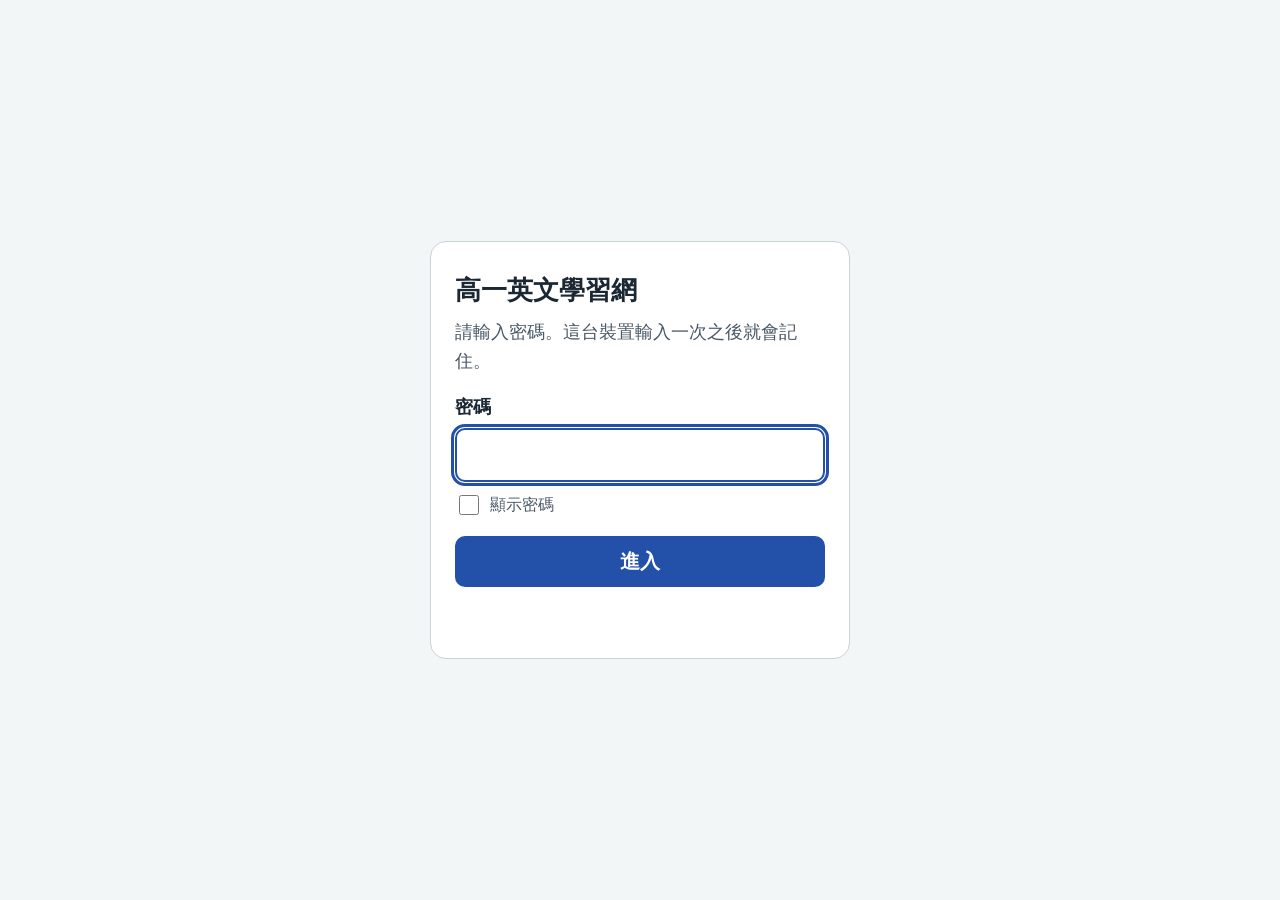
<file: index.html>
<!doctype html>
<html lang="zh-Hant-TW">
<head>
<meta charset="utf-8">
<meta name="viewport" content="width=device-width, initial-scale=1, viewport-fit=cover">
<meta name="robots" content="noindex, nofollow">
<meta name="color-scheme" content="light dark">
<title>高一英文學習網</title>
<link rel="icon" href="data:image/svg+xml,%3Csvg xmlns='http://www.w3.org/2000/svg' viewBox='0 0 40 40'%3E%3Crect x='2' y='10' width='36' height='20' rx='4' fill='%23ffffff' stroke='%231B2733' stroke-width='2'/%3E%3Crect x='3' y='11' width='9' height='18' rx='3' fill='%23E8EEEF'/%3E%3Ccircle cx='25' cy='20' r='6' fill='%232350A8'/%3E%3C/svg%3E">
<style>
  :root { --bg: #F3F6F6; --card: #FFFFFF; --ink: #1B2733; --ink-2: #4A5866; --line: #C9D3D6; --accent: #2350A8; --accent-ink: #FFFFFF; --bad: #B3261E; }
  @media (prefers-color-scheme: dark) {
    :root { --bg: #10171D; --card: #18222B; --ink: #E8EEF2; --ink-2: #A9B6C0; --line: #33424E; --accent: #8FB0F0; --accent-ink: #10171D; --bad: #F2A39C; }
  }
  * { box-sizing: border-box; }
  html, body { margin: 0; height: 100%; }
  body { background: var(--bg); color: var(--ink); font: 18px/1.6 -apple-system, "PingFang TC", "Noto Sans TC", "Microsoft JhengHei", sans-serif; display: flex; align-items: center; justify-content: center; padding: 16px; }
  main { width: 100%; max-width: 420px; background: var(--card); border: 1px solid var(--line); border-radius: 16px; padding: 28px 24px; }
  h1 { font-size: 26px; margin: 0 0 6px; }
  p { margin: 0 0 18px; color: var(--ink-2); }
  label { display: block; font-weight: 600; margin-bottom: 6px; }
  input[type=password], input[type=text] { width: 100%; font-size: 22px; padding: 12px 14px; border: 2px solid var(--line); border-radius: 10px; background: transparent; color: var(--ink); letter-spacing: .06em; }
  input:focus { outline: 3px solid var(--accent); outline-offset: 1px; border-color: var(--accent); }
  .show { display: flex; align-items: center; gap: 8px; margin: 10px 0 18px; font-size: 16px; color: var(--ink-2); font-weight: 400; }
  .show input { width: 20px; height: 20px; }
  button { width: 100%; font-size: 20px; font-weight: 700; padding: 12px; border: 0; border-radius: 10px; background: var(--accent); color: var(--accent-ink); cursor: pointer; }
  button:disabled { opacity: .6; cursor: wait; }
  #msg { min-height: 1.6em; margin: 14px 0 0; color: var(--ink-2); }
  #msg.bad { color: var(--bad); font-weight: 600; }
  [hidden] { display: none !important; }
</style>
</head>
<body>
<main>
  <h1>高一英文學習網</h1>
  <form id="f" hidden autocomplete="off">
    <p>請輸入密碼。這台裝置輸入一次之後就會記住。</p>
    <label for="pw">密碼</label>
    <input id="pw" type="password" autocapitalize="characters" autocorrect="off" spellcheck="false" enterkeyhint="go">
    <label class="show"><input id="see" type="checkbox"> 顯示密碼</label>
    <button id="go" type="submit">進入</button>
  </form>
  <p id="msg" role="status" aria-live="polite">正在打開學習網…</p>
  <noscript><p class="bad">請開啟 JavaScript 才能使用學習網。</p></noscript>
</main>
<script>
(function () {
  'use strict';
  var CFG = {"bin":"app-index.982261affa.bin","salt":"qYNJBvWAvaJdeolrRNICOQ==","iter":400000,"wrapIv":"M2dO6KrqMo7EC2ty","wrapped":"u6H14c3L4sqURdY0Zcbi/qW/TmkJCFApq5ZTApmQhs7lawxHS9TMPwVrl+KLalw8","keyId":"b98414211fe2","page":"index.html"};
  var LS = 'eng10:gate';
  var f = document.getElementById('f'), pw = document.getElementById('pw'), go = document.getElementById('go'), msgEl = document.getElementById('msg');
  function msg(t, bad) { msgEl.textContent = t; msgEl.className = bad ? 'bad' : ''; }
  function b64d(s) { var b = atob(s), u = new Uint8Array(b.length); for (var i = 0; i < b.length; i++) u[i] = b.charCodeAt(i); return u; }
  function b64e(u) { var s = ''; for (var i = 0; i < u.length; i++) s += String.fromCharCode(u[i]); return btoa(s); }
  // 大小寫、全形半形、空白都不影響（和 protect-site.mjs 的 normPw 相同）
  function norm(p) { return String(p || '').normalize('NFKC').replace(/\s+/g, '').toUpperCase(); }
  var subtle = window.crypto && window.crypto.subtle;
  if (!subtle || typeof DecompressionStream === 'undefined' || !window.fetch || !window.TextEncoder) {
    msg('這台裝置的瀏覽器太舊，打不開學習網。請把 iPad 更新到 iPadOS 16.4 以上再試。', true);
    return;
  }
  var binP = null;
  function getBin() {
    if (!binP) {
      binP = fetch(CFG.bin).then(function (r) { if (!r.ok) throw new Error('HTTP ' + r.status); return r.arrayBuffer(); });
      binP.catch(function () { binP = null; });   // 失敗就下次重抓
    }
    return binP;
  }
  getBin();   // 先在背景下載，輸入密碼時就準備好了
  function remembered() {
    try { var v = JSON.parse(localStorage.getItem(LS) || 'null'); if (v && v.id === CFG.keyId && v.k) return b64d(v.k); } catch (e) { /* 忽略 */ }
    return null;
  }
  function remember(raw) { try { localStorage.setItem(LS, JSON.stringify({ id: CFG.keyId, k: b64e(raw) })); } catch (e) { /* 存不了就下次再輸入 */ } }
  function forget() { try { localStorage.removeItem(LS); } catch (e) { /* 忽略 */ } }

  /** 用內容金鑰解開整頁；網路錯誤的 code 是 'net'，金鑰不對是 'key' */
  function openWith(raw) {
    var keyP = subtle.importKey('raw', raw, 'AES-GCM', false, ['decrypt']);
    return Promise.all([keyP, getBin().catch(function (e) { e.code = 'net'; throw e; })]).then(function (r) {
      var u = new Uint8Array(r[1]);
      if (u.length < 32 || u[0] !== 83 || u[1] !== 67 || u[2] !== 73 || u[3] !== 49) { var e = new Error('bad-bin'); e.code = 'net'; throw e; }
      return subtle.decrypt({ name: 'AES-GCM', iv: u.subarray(4, 16) }, r[0], u.subarray(16)).catch(function (e) { e = new Error('bad-key'); e.code = 'key'; throw e; });
    }).then(function (gz) {
      var stream = new Blob([gz]).stream().pipeThrough(new DecompressionStream('gzip'));
      return new Response(stream).text();
    });
  }
  // 圖片、音檔要用同一把金鑰解密：把金鑰交給頁面裡的解密程式（只在記憶體裡）
  function render(html, raw) { html = html.split('"__GATE_K__"').join(JSON.stringify(b64e(raw))); document.open(); document.write(html); document.close(); }
  function unwrap(p) {
    return subtle.importKey('raw', new TextEncoder().encode(norm(p)), 'PBKDF2', false, ['deriveKey']).then(function (base) {
      return subtle.deriveKey({ name: 'PBKDF2', salt: b64d(CFG.salt), iterations: CFG.iter, hash: 'SHA-256' }, base, { name: 'AES-GCM', length: 256 }, false, ['decrypt']);
    }).then(function (kek) {
      return subtle.decrypt({ name: 'AES-GCM', iv: b64d(CFG.wrapIv) }, kek, b64d(CFG.wrapped));
    }).then(function (raw) { return new Uint8Array(raw); });
  }
  function showForm(text, bad) {
    f.hidden = false; go.disabled = false;
    msg(text || '', bad);
    try { pw.focus(); } catch (e) { /* 忽略 */ }
  }
  function netFail() { showForm('下載學習網失敗，請確認網路連線後再按「進入」。', true); }

  document.getElementById('see').addEventListener('change', function () { pw.type = this.checked ? 'text' : 'password'; });
  f.addEventListener('submit', function (ev) {
    ev.preventDefault();
    if (!norm(pw.value)) { msg('請輸入密碼。', true); return; }
    go.disabled = true; msg('確認密碼中…');
    unwrap(pw.value).then(function (raw) {
      msg('密碼正確，正在打開學習網…');
      return openWith(raw).then(function (html) { remember(raw); render(html, raw); }, function (e) {
        if (e && e.code === 'net') netFail(); else showForm('網站檔案和密碼對不上，請重新整理頁面再試。', true);
      });
    }, function () {
      go.disabled = false; msg('密碼不對，請再試一次。', true);
      try { pw.select(); } catch (e) { /* 忽略 */ }
    });
  });

  var k = remembered();
  if (k) {
    openWith(k).then(function (html) { render(html, k); }, function (e) {
      if (e && e.code === 'net') netFail();
      else { forget(); showForm('老師換了新密碼，請重新輸入。', true); }
    });
  } else {
    showForm('');
  }
})();
</script>
</body>
</html>
</file>
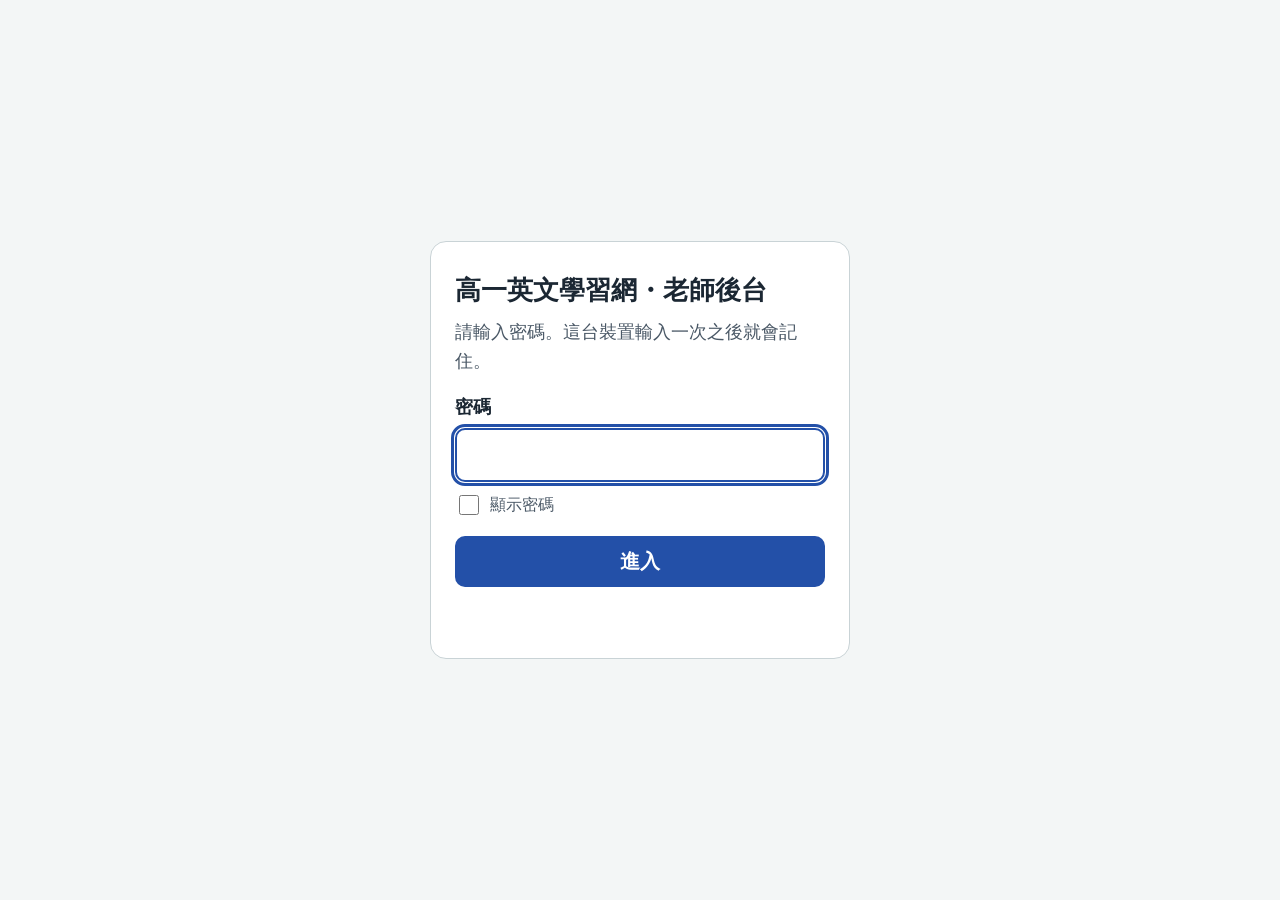
<file: teacher.html>
<!doctype html>
<html lang="zh-Hant-TW">
<head>
<meta charset="utf-8">
<meta name="viewport" content="width=device-width, initial-scale=1, viewport-fit=cover">
<meta name="robots" content="noindex, nofollow">
<meta name="color-scheme" content="light dark">
<title>老師後台｜高一英文學習網</title>
<link rel="icon" href="data:image/svg+xml,%3Csvg xmlns='http://www.w3.org/2000/svg' viewBox='0 0 40 40'%3E%3Crect x='2' y='10' width='36' height='20' rx='4' fill='%23ffffff' stroke='%231B2733' stroke-width='2'/%3E%3Crect x='3' y='11' width='9' height='18' rx='3' fill='%23E8EEEF'/%3E%3Ccircle cx='25' cy='20' r='6' fill='%232350A8'/%3E%3C/svg%3E">
<style>
  :root { --bg: #F3F6F6; --card: #FFFFFF; --ink: #1B2733; --ink-2: #4A5866; --line: #C9D3D6; --accent: #2350A8; --accent-ink: #FFFFFF; --bad: #B3261E; }
  @media (prefers-color-scheme: dark) {
    :root { --bg: #10171D; --card: #18222B; --ink: #E8EEF2; --ink-2: #A9B6C0; --line: #33424E; --accent: #8FB0F0; --accent-ink: #10171D; --bad: #F2A39C; }
  }
  * { box-sizing: border-box; }
  html, body { margin: 0; height: 100%; }
  body { background: var(--bg); color: var(--ink); font: 18px/1.6 -apple-system, "PingFang TC", "Noto Sans TC", "Microsoft JhengHei", sans-serif; display: flex; align-items: center; justify-content: center; padding: 16px; }
  main { width: 100%; max-width: 420px; background: var(--card); border: 1px solid var(--line); border-radius: 16px; padding: 28px 24px; }
  h1 { font-size: 26px; margin: 0 0 6px; }
  p { margin: 0 0 18px; color: var(--ink-2); }
  label { display: block; font-weight: 600; margin-bottom: 6px; }
  input[type=password], input[type=text] { width: 100%; font-size: 22px; padding: 12px 14px; border: 2px solid var(--line); border-radius: 10px; background: transparent; color: var(--ink); letter-spacing: .06em; }
  input:focus { outline: 3px solid var(--accent); outline-offset: 1px; border-color: var(--accent); }
  .show { display: flex; align-items: center; gap: 8px; margin: 10px 0 18px; font-size: 16px; color: var(--ink-2); font-weight: 400; }
  .show input { width: 20px; height: 20px; }
  button { width: 100%; font-size: 20px; font-weight: 700; padding: 12px; border: 0; border-radius: 10px; background: var(--accent); color: var(--accent-ink); cursor: pointer; }
  button:disabled { opacity: .6; cursor: wait; }
  #msg { min-height: 1.6em; margin: 14px 0 0; color: var(--ink-2); }
  #msg.bad { color: var(--bad); font-weight: 600; }
  [hidden] { display: none !important; }
</style>
</head>
<body>
<main>
  <h1>高一英文學習網・老師後台</h1>
  <form id="f" hidden autocomplete="off">
    <p>請輸入密碼。這台裝置輸入一次之後就會記住。</p>
    <label for="pw">密碼</label>
    <input id="pw" type="password" autocapitalize="characters" autocorrect="off" spellcheck="false" enterkeyhint="go">
    <label class="show"><input id="see" type="checkbox"> 顯示密碼</label>
    <button id="go" type="submit">進入</button>
  </form>
  <p id="msg" role="status" aria-live="polite">正在打開學習網…</p>
  <noscript><p class="bad">請開啟 JavaScript 才能使用學習網。</p></noscript>
</main>
<script>
(function () {
  'use strict';
  var CFG = {"bin":"app-teacher.8d28aa23e8.bin","salt":"qYNJBvWAvaJdeolrRNICOQ==","iter":400000,"wrapIv":"M2dO6KrqMo7EC2ty","wrapped":"u6H14c3L4sqURdY0Zcbi/qW/TmkJCFApq5ZTApmQhs7lawxHS9TMPwVrl+KLalw8","keyId":"b98414211fe2","page":"teacher.html"};
  var LS = 'eng10:gate';
  var f = document.getElementById('f'), pw = document.getElementById('pw'), go = document.getElementById('go'), msgEl = document.getElementById('msg');
  function msg(t, bad) { msgEl.textContent = t; msgEl.className = bad ? 'bad' : ''; }
  function b64d(s) { var b = atob(s), u = new Uint8Array(b.length); for (var i = 0; i < b.length; i++) u[i] = b.charCodeAt(i); return u; }
  function b64e(u) { var s = ''; for (var i = 0; i < u.length; i++) s += String.fromCharCode(u[i]); return btoa(s); }
  // 大小寫、全形半形、空白都不影響（和 protect-site.mjs 的 normPw 相同）
  function norm(p) { return String(p || '').normalize('NFKC').replace(/\s+/g, '').toUpperCase(); }
  var subtle = window.crypto && window.crypto.subtle;
  if (!subtle || typeof DecompressionStream === 'undefined' || !window.fetch || !window.TextEncoder) {
    msg('這台裝置的瀏覽器太舊，打不開學習網。請把 iPad 更新到 iPadOS 16.4 以上再試。', true);
    return;
  }
  var binP = null;
  function getBin() {
    if (!binP) {
      binP = fetch(CFG.bin).then(function (r) { if (!r.ok) throw new Error('HTTP ' + r.status); return r.arrayBuffer(); });
      binP.catch(function () { binP = null; });   // 失敗就下次重抓
    }
    return binP;
  }
  getBin();   // 先在背景下載，輸入密碼時就準備好了
  function remembered() {
    try { var v = JSON.parse(localStorage.getItem(LS) || 'null'); if (v && v.id === CFG.keyId && v.k) return b64d(v.k); } catch (e) { /* 忽略 */ }
    return null;
  }
  function remember(raw) { try { localStorage.setItem(LS, JSON.stringify({ id: CFG.keyId, k: b64e(raw) })); } catch (e) { /* 存不了就下次再輸入 */ } }
  function forget() { try { localStorage.removeItem(LS); } catch (e) { /* 忽略 */ } }

  /** 用內容金鑰解開整頁；網路錯誤的 code 是 'net'，金鑰不對是 'key' */
  function openWith(raw) {
    var keyP = subtle.importKey('raw', raw, 'AES-GCM', false, ['decrypt']);
    return Promise.all([keyP, getBin().catch(function (e) { e.code = 'net'; throw e; })]).then(function (r) {
      var u = new Uint8Array(r[1]);
      if (u.length < 32 || u[0] !== 83 || u[1] !== 67 || u[2] !== 73 || u[3] !== 49) { var e = new Error('bad-bin'); e.code = 'net'; throw e; }
      return subtle.decrypt({ name: 'AES-GCM', iv: u.subarray(4, 16) }, r[0], u.subarray(16)).catch(function (e) { e = new Error('bad-key'); e.code = 'key'; throw e; });
    }).then(function (gz) {
      var stream = new Blob([gz]).stream().pipeThrough(new DecompressionStream('gzip'));
      return new Response(stream).text();
    });
  }
  // 圖片、音檔要用同一把金鑰解密：把金鑰交給頁面裡的解密程式（只在記憶體裡）
  function render(html, raw) { html = html.split('"__GATE_K__"').join(JSON.stringify(b64e(raw))); document.open(); document.write(html); document.close(); }
  function unwrap(p) {
    return subtle.importKey('raw', new TextEncoder().encode(norm(p)), 'PBKDF2', false, ['deriveKey']).then(function (base) {
      return subtle.deriveKey({ name: 'PBKDF2', salt: b64d(CFG.salt), iterations: CFG.iter, hash: 'SHA-256' }, base, { name: 'AES-GCM', length: 256 }, false, ['decrypt']);
    }).then(function (kek) {
      return subtle.decrypt({ name: 'AES-GCM', iv: b64d(CFG.wrapIv) }, kek, b64d(CFG.wrapped));
    }).then(function (raw) { return new Uint8Array(raw); });
  }
  function showForm(text, bad) {
    f.hidden = false; go.disabled = false;
    msg(text || '', bad);
    try { pw.focus(); } catch (e) { /* 忽略 */ }
  }
  function netFail() { showForm('下載學習網失敗，請確認網路連線後再按「進入」。', true); }

  document.getElementById('see').addEventListener('change', function () { pw.type = this.checked ? 'text' : 'password'; });
  f.addEventListener('submit', function (ev) {
    ev.preventDefault();
    if (!norm(pw.value)) { msg('請輸入密碼。', true); return; }
    go.disabled = true; msg('確認密碼中…');
    unwrap(pw.value).then(function (raw) {
      msg('密碼正確，正在打開學習網…');
      return openWith(raw).then(function (html) { remember(raw); render(html, raw); }, function (e) {
        if (e && e.code === 'net') netFail(); else showForm('網站檔案和密碼對不上，請重新整理頁面再試。', true);
      });
    }, function () {
      go.disabled = false; msg('密碼不對，請再試一次。', true);
      try { pw.select(); } catch (e) { /* 忽略 */ }
    });
  });

  var k = remembered();
  if (k) {
    openWith(k).then(function (html) { render(html, k); }, function (e) {
      if (e && e.code === 'net') netFail();
      else { forget(); showForm('老師換了新密碼，請重新輸入。', true); }
    });
  } else {
    showForm('');
  }
})();
</script>
</body>
</html>
</file>
